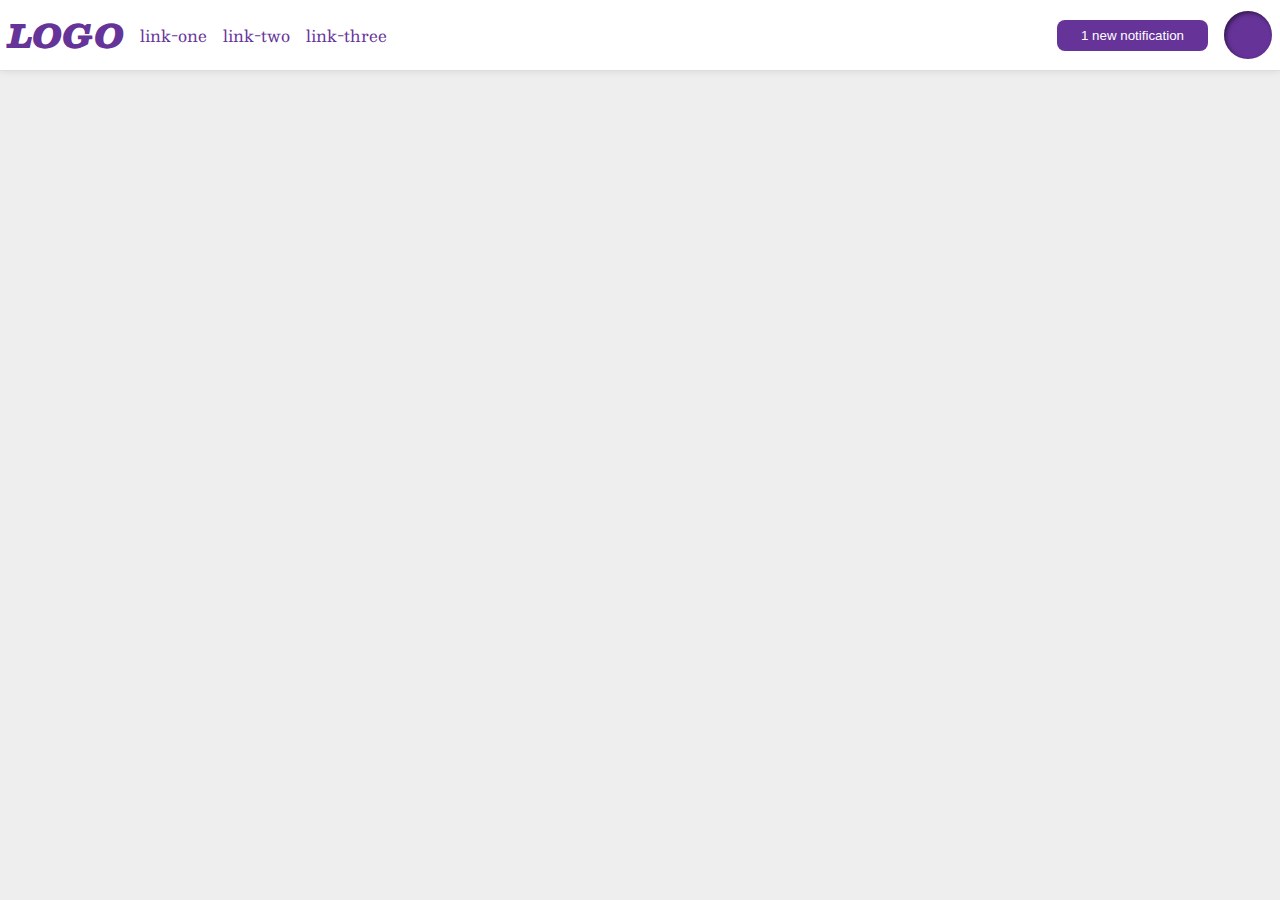
<file: flex/03-flex-header-2/index.html>
<!DOCTYPE html>
<html lang="en">
  <head>
    <meta charset="UTF-8">
    <meta http-equiv="X-UA-Compatible" content="IE=edge">
    <meta name="viewport" content="width=device-width, initial-scale=1.0">
    <title>Flex Header 2</title>
    <link rel="stylesheet" href="style.css">
  </head>
  <body>
    <div class="header">
      <div class="left">
        <div class="logo">
          LOGO
        </div>
        <ul class="links">
          <li><a href="https://google.com">link-one</a></li>
          <li><a href="https://google.com">link-two</a></li>
          <li><a href="https://google.com">link-three</a></li>
        </ul>
      </div>
      <div class="right">
        <button class="notifications">
          1 new notification
        </button>
        <div class="profile-image"></div>
      </div>
    </div>
  </body>
</html>
</file>
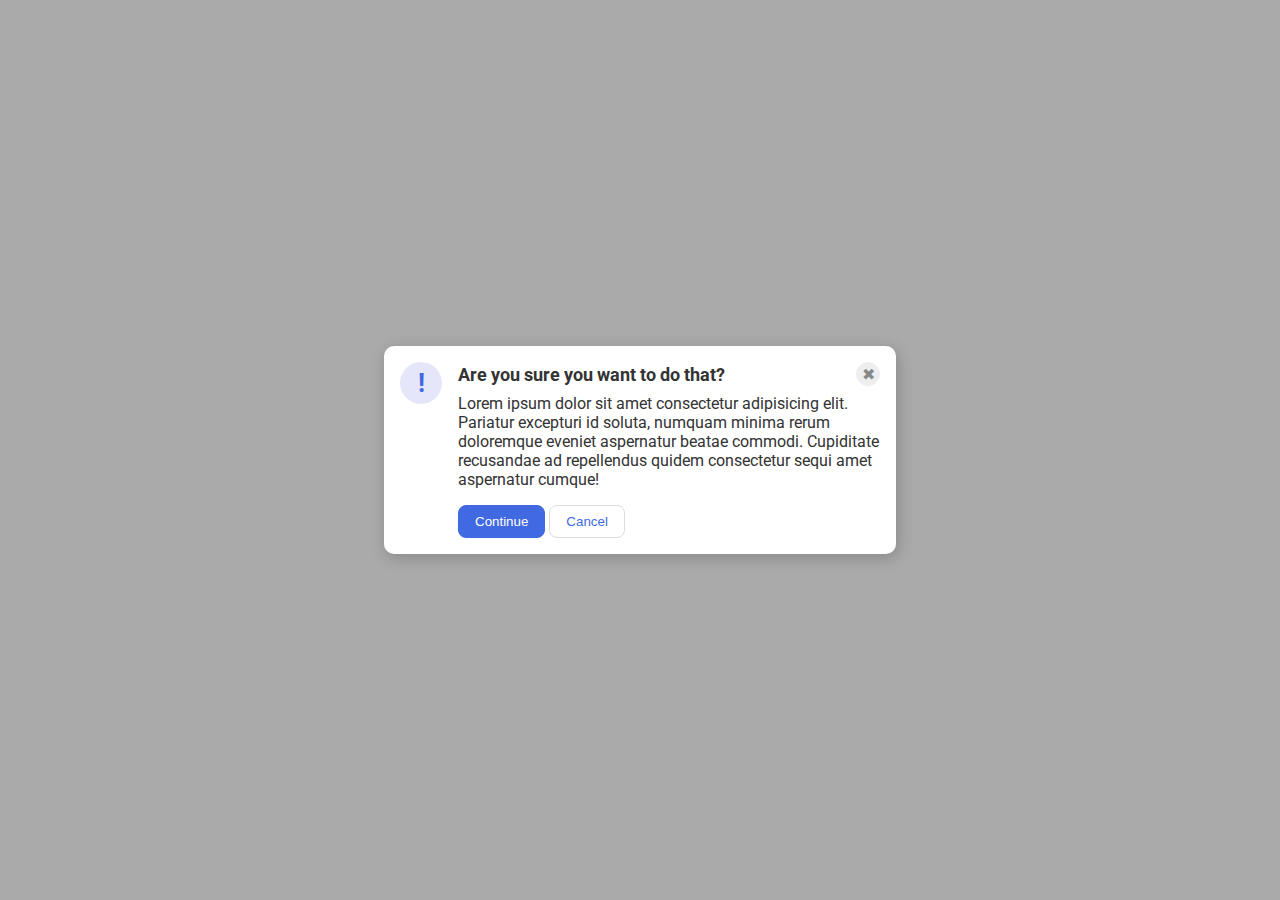
<file: flex/05-flex-modal/index.html>
<!DOCTYPE html>
<html lang="en">
  <head>
    <meta charset="UTF-8">
    <meta http-equiv="X-UA-Compatible" content="IE=edge">
    <meta name="viewport" content="width=device-width, initial-scale=1.0">
    <link rel="stylesheet" href="style.css">
    <title>Modal</title>
  </head>
  <body>
    <div class="modal">
      <div class="icon">!</div>
      <div class="container">
        <div class="header">Are you sure you want to do that?
          <button class="close-button">✖</button>
        </div>
        <div class="text">Lorem ipsum dolor sit amet consectetur adipisicing elit. Pariatur excepturi id soluta, numquam minima rerum doloremque eveniet aspernatur beatae commodi. Cupiditate recusandae ad repellendus quidem consectetur sequi amet aspernatur cumque!</div>
        <button class="continue">Continue</button>
        <button class="cancel">Cancel</button>
      </div>
    </div>
  </body>
</html>
</file>
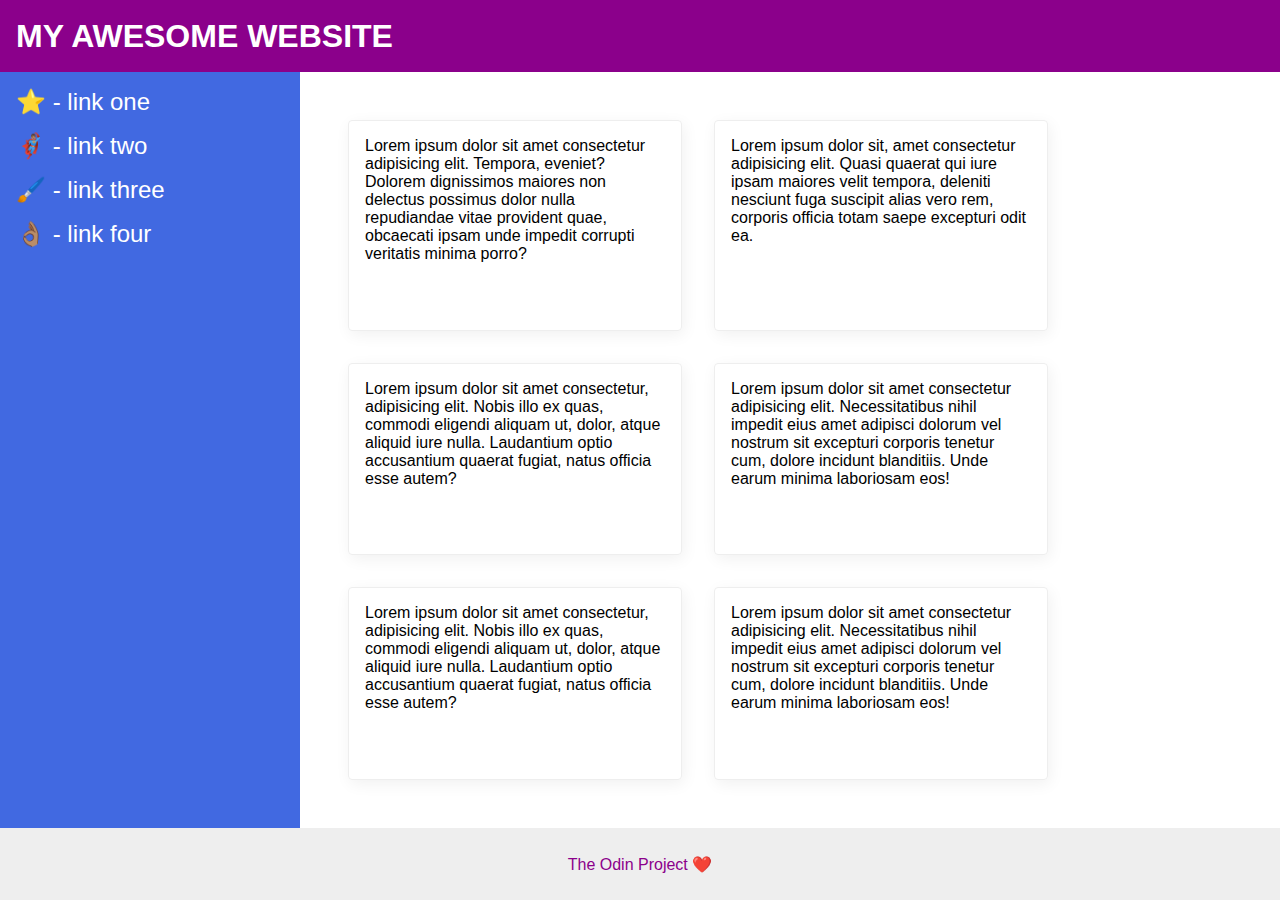
<file: flex/07-flex-layout-2/index.html>
<!DOCTYPE html>
<html lang="en">
  <head>
    <meta charset="UTF-8">
    <meta http-equiv="X-UA-Compatible" content="IE=edge">
    <meta name="viewport" content="width=device-width, initial-scale=1.0">
    <title>The Holy Grail</title>
    <link rel="stylesheet" href="style.css">
  </head>
  <body>
    <div class="header">
      MY AWESOME WEBSITE
    </div>
    <div class="body">
      <div class="sidebar">
        <ul>
          <li><a href="#">⭐ - link one</a></li>
          <li><a href="#">🦸🏽‍♂️ - link two</a></li>
          <li><a href="#">🖌️ - link three</a></li>
          <li><a href="#">👌🏽 - link four</a></li>
        </ul>
      </div>
      <div class="container">
        <div class="card">Lorem ipsum dolor sit amet consectetur adipisicing elit. Tempora, eveniet? Dolorem dignissimos maiores non delectus possimus dolor nulla repudiandae vitae provident quae, obcaecati ipsam unde impedit corrupti veritatis minima porro?</div>
        <div class="card">Lorem ipsum dolor sit, amet consectetur adipisicing elit. Quasi quaerat qui iure ipsam maiores velit tempora, deleniti nesciunt fuga suscipit alias vero rem, corporis officia totam saepe excepturi odit ea.</div>
        <div class="card">Lorem ipsum dolor sit amet consectetur, adipisicing elit. Nobis illo ex quas, commodi eligendi aliquam ut, dolor, atque aliquid iure nulla. Laudantium optio accusantium quaerat fugiat, natus officia esse autem?</div>
        <div class="card">Lorem ipsum dolor sit amet consectetur adipisicing elit. Necessitatibus nihil impedit eius amet adipisci dolorum vel nostrum sit excepturi corporis tenetur cum, dolore incidunt blanditiis. Unde earum minima laboriosam eos!</div>
        <div class="card">Lorem ipsum dolor sit amet consectetur, adipisicing elit. Nobis illo ex quas, commodi eligendi aliquam ut, dolor, atque aliquid iure nulla. Laudantium optio accusantium quaerat fugiat, natus officia esse autem?</div>
        <div class="card">Lorem ipsum dolor sit amet consectetur adipisicing elit. Necessitatibus nihil impedit eius amet adipisci dolorum vel nostrum sit excepturi corporis tenetur cum, dolore incidunt blanditiis. Unde earum minima laboriosam eos!</div>
      </div>
      </div> 
    <div class="footer">
      The Odin Project ❤️
    </div>
  </body>
</html>
</file>
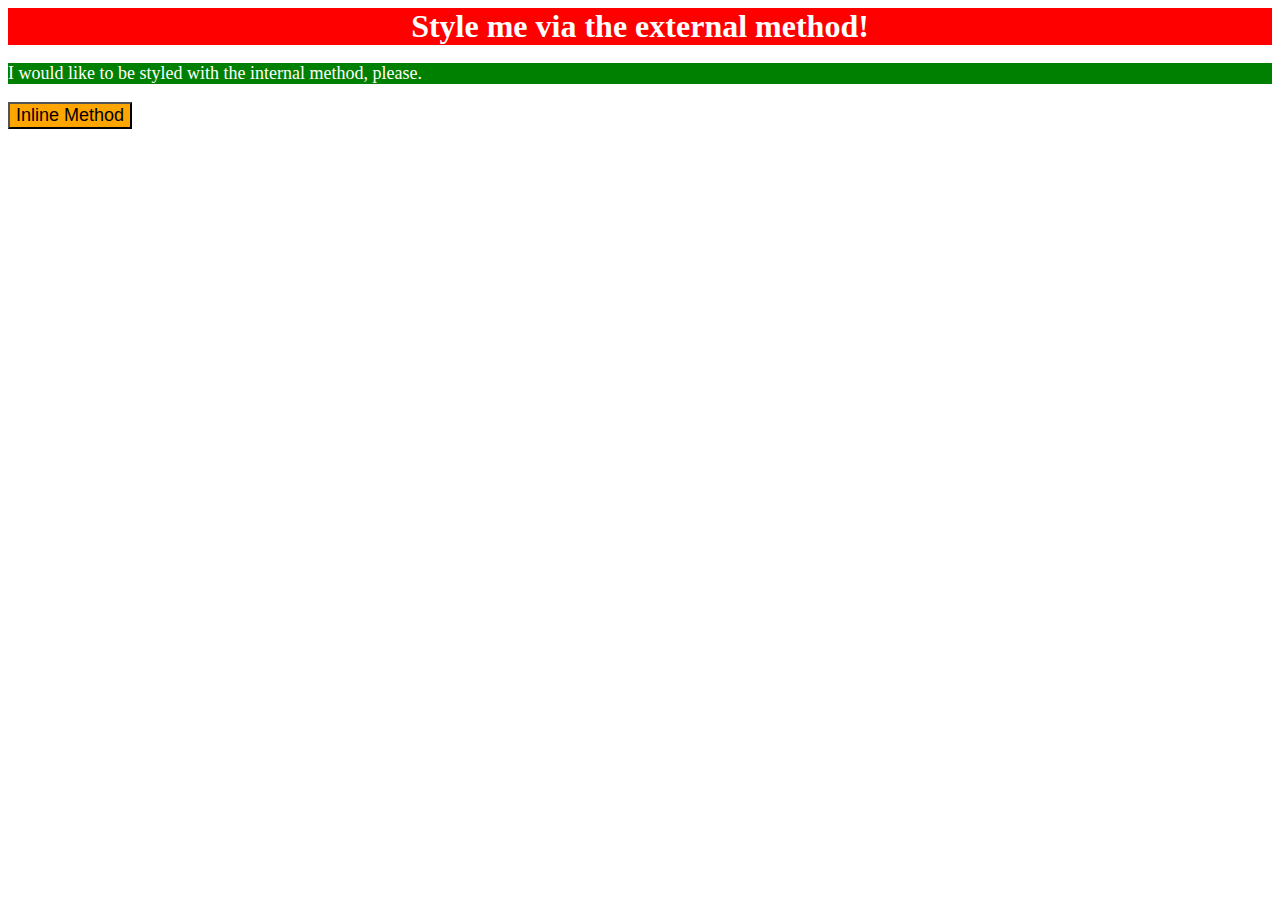
<file: foundations/01-css-methods/index.html>
<!DOCTYPE html>
<html lang="en">
  <head>
    <meta charset="UTF-8">
    <meta http-equiv="X-UA-Compatible" content="IE=edge">
    <meta name="viewport" content="width=device-width, initial-scale=1.0">
    <style>
      p {
        background-color: green;
        color:white;
        font-size:18px;
      }
    </style>
    <link rel="stylesheet" href="styles.css">
    <title>Methods for Adding CSS</title>
  </head>
  <body>
    <div>Style me via the external method!</div>
    <p>I would like to be styled with the internal method, please.</p>
    <button style="background-color:orange; font-size:18px">Inline Method</button>
  </body>
</html>
</file>
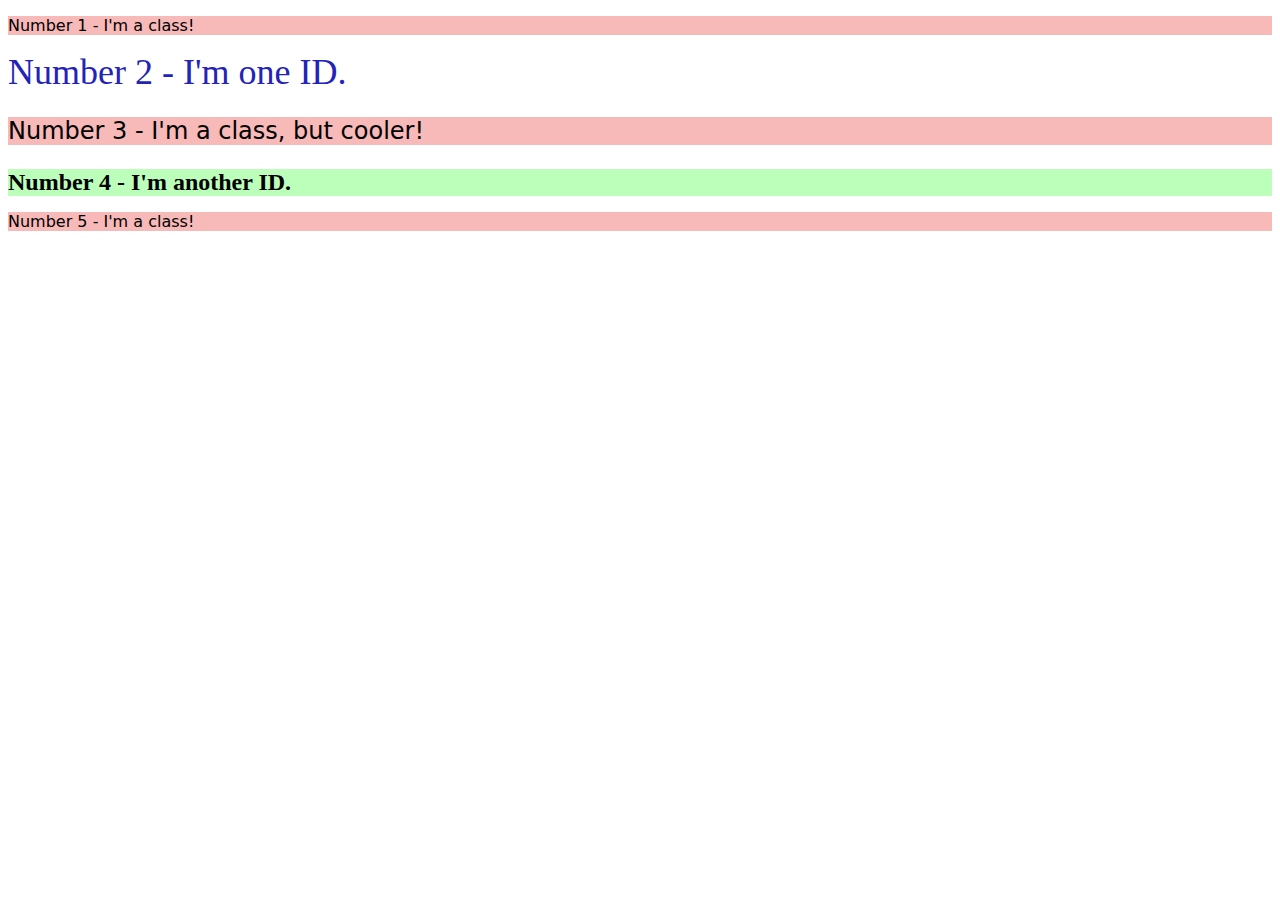
<file: foundations/02-class-id-selectors/index.html>
<!DOCTYPE html>
<html lang="en">
  <head>
    <meta charset="UTF-8">
    <meta http-equiv="X-UA-Compatible" content="IE=edge">
    <meta name="viewport" content="width=device-width, initial-scale=1.0">
    <title>Class and ID Selectors</title>
    <link rel="stylesheet" href="style.css">
  </head>
  <body>
    <p class="class1">Number 1 - I'm a class!</p>
    <div id="n2">Number 2 - I'm one ID.</div>
    <p class="class1b">Number 3 - I'm a class, but cooler!</p>
    <div id="n4">Number 4 - I'm another ID.</div>
    <p class="class1">Number 5 - I'm a class!</p>
  </body>
</html>
</file>
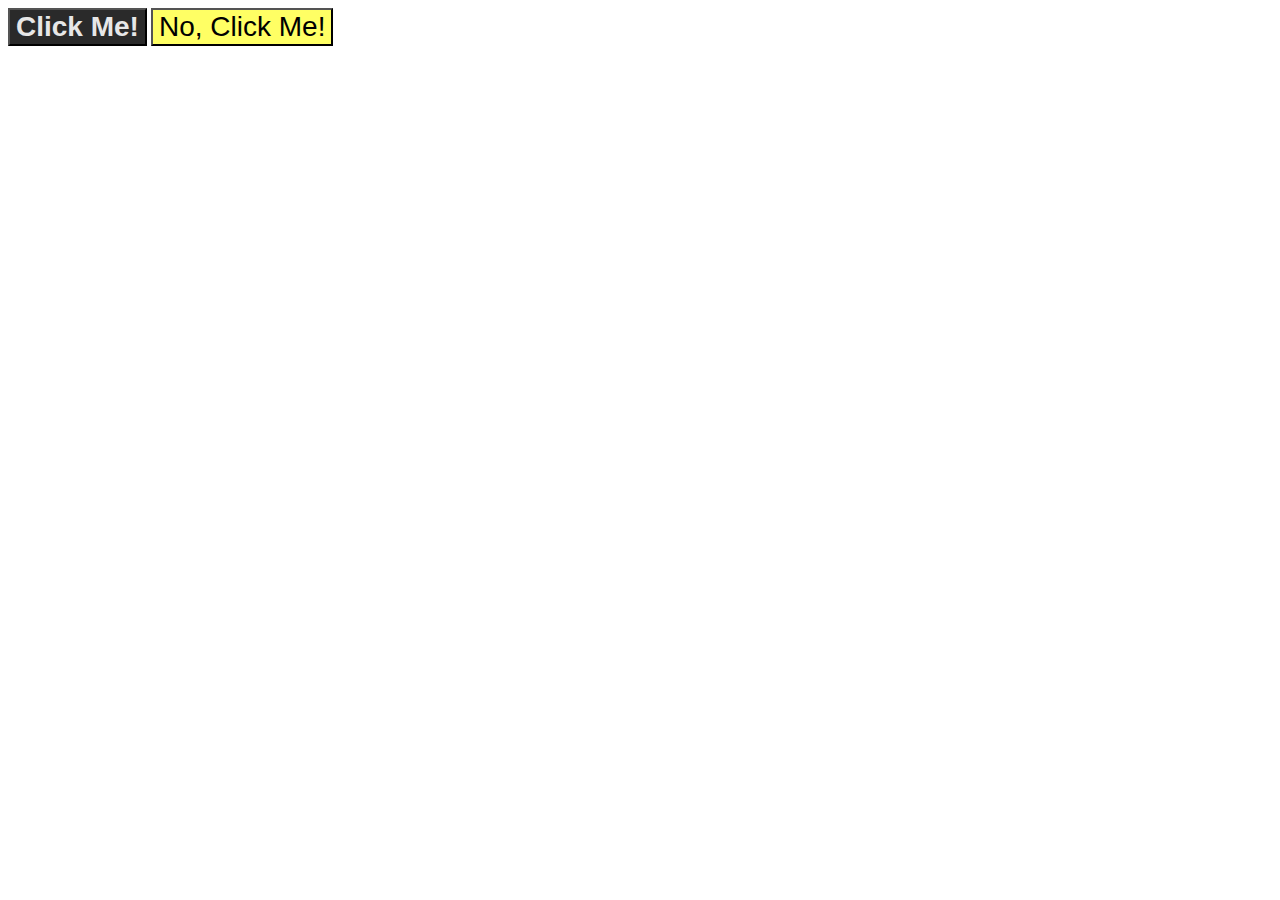
<file: foundations/03-grouping-selectors/index.html>
<!DOCTYPE html>
<html lang="en">
  <head>
    <meta charset="UTF-8">
    <meta http-equiv="X-UA-Compatible" content="IE=edge">
    <meta name="viewport" content="width=device-width, initial-scale=1.0">
    <title>Grouping Selectors</title>
    <link rel="stylesheet" href="style.css">
  </head>
  <body>
    <button class="left">Click Me!</button>
    <button class="right">No, Click Me!</button>
  </body>
</html>
</file>
<file: flex/03-flex-header-2/style.css>
/* this is some magical font-importing.  
you'll learn about it later. */
@import url('https://fonts.googleapis.com/css2?family=Besley:ital,wght@0,400;1,900&display=swap');

body {
  margin: 0;
  background: #eee;
  font-family: Besley, serif;
}

.header {
  background: white;
  border-bottom: 1px solid #ddd;
  box-shadow: 0 0 8px rgba(0,0,0,.1);
  display: flex;
  justify-content: space-between;
  padding: 8px;
}

.profile-image {
  background: rebeccapurple;
  box-shadow: inset 2px 2px 4px rgba(0,0,0,.5);
  border-radius: 50%;
  width: 48px;
  height: 48px;
}

.logo {
  color: rebeccapurple;
  font-size: 32px;
  font-weight: 900;
  font-style: italic;
}

button {
  border: none;
  border-radius: 8px;
  background: rebeccapurple;
  color: white;
  padding: 8px 24px;
}

a {
  /* this removes the line under our links */
  text-decoration: none;
  color: rebeccapurple;
}

ul {
  list-style-type: none;
  margin: 0;
  padding: 0;
  display: flex;
  gap: 16px;
}

.left, .right {
  display: flex;
  align-items: center;
  gap: 16px;
}
</file>
<file: flex/05-flex-modal/style.css>
@import url('https://fonts.googleapis.com/css2?family=Roboto:wght@400;700&display=swap');

html, body {
  height: 100%;
}

body {
  font-family: Roboto, sans-serif;
  margin: 0;
  background: #aaa;
  color: #333;
  /* I'll give you this one for free lol */
  display: flex;
  align-items: center;
  justify-content: center;
}

.modal {
  background: white;
  width: 480px;
  border-radius: 10px;
  box-shadow: 2px 4px 16px rgba(0,0,0,.2);
  display: flex;
  gap: 16px;
  padding: 16px;
  
}

.icon {
  color: royalblue;
  font-size: 26px;
  font-weight: 700;
  background: lavender;
  width: 42px;
  height: 42px;
  border-radius: 50%;
  display: flex;
  align-items: center;
  justify-content: center;
  flex-shrink: 0;
}

.close-button {
  background: #eee;
  border-radius: 50%;
  color: #888;
  font-weight: 400;
  font-size: 16px;
  height: 24px;
  width: 24px;
  display: flex;
  align-items: center;
  justify-content: center;
  border: 1px solid #eee;
  padding: 0;
}

button {
  cursor: pointer;
  padding: 8px 16px;
  border-radius: 8px;
}

button.continue {
  background: royalblue;
  border: 1px solid royalblue;
  color: white;
}

button.cancel {
  background: white;
  border: 1px solid #ddd;
  color: royalblue;
}

.header {
  display: flex;
  justify-content: space-between;
  align-items: center;
  margin-bottom: 8px;
  font-size: 18px;
  font-weight: 700;
}

.text {
  margin-bottom: 16px;
}
</file>
<file: flex/07-flex-layout-2/style.css>
/* * {
  outline: 2px solid red;
} */

body {
  font-family: -apple-system, BlinkMacSystemFont, 'Segoe UI', Roboto, Oxygen, Ubuntu, Cantarell, 'Open Sans', 'Helvetica Neue', sans-serif;
  margin: 0;
  min-height: 100vh;
  display: flex;
  flex-direction: column;
}

.header {
  height: 72px;
  background: darkmagenta;
  color: white;
  font-size: 32px;
  font-weight: 900;
  display: flex;
  align-items: center;
  padding: 0px 16px;
}

.footer {
  height: 72px;
  background: #eee;
  color: darkmagenta;
  display: flex;
  justify-content: center;
  align-items: center;
}

.body {
  display: flex;
  flex: 1;
}

.sidebar {
  width: 300px;
  background: royalblue;
  box-sizing: border-box;
  padding: 16px;
  flex-shrink: 0;
}

.container {
  display: flex;
  padding: 48px;
  gap: 32px;
  flex-wrap: wrap;
}


.card {
  border: 1px solid #eee;
  box-shadow: 2px 4px 16px rgba(0,0,0,.06);
  border-radius: 4px;
  padding: 16px;
  width: 300px;
}

a {
  font-size: 24px;
  color: white;
  text-decoration: none;
}

ul {
  list-style-type: none;
  margin: 0;
  padding: 0;
  display: flex;
  flex-direction: column;
  gap: 16px;
}
</file>
<file: foundations/01-css-methods/styles.css>
div {
  background-color:red;
  color:white;
  font-size:32px;
  text-align:center;
  font-weight:bold;
}
</file>
<file: foundations/02-class-id-selectors/style.css>
.class1,.class1b {
  background-color:#f8b9b9;
  font-family: Verdana, "Dejavu Sans", sans-serif;
}

.class1b {
  font-size:24px;
}

#n2 {
  color: #2323b9;
  font-size: 36px;
}

#n4 {
  background-color: #bbffbb;
  font-size: 24px;
  font-weight: bold;
}
</file>
<file: foundations/03-grouping-selectors/style.css>
button {
  font-size: 28px;
  font-family: Helvetica, "Times New Roman", sans-serif;
}

.left {
  background-color: #000000d5;
  color: #e7e7e7;
  font-weight: bold;
}

.right {
  background-color: #ffff64
}
</file>
